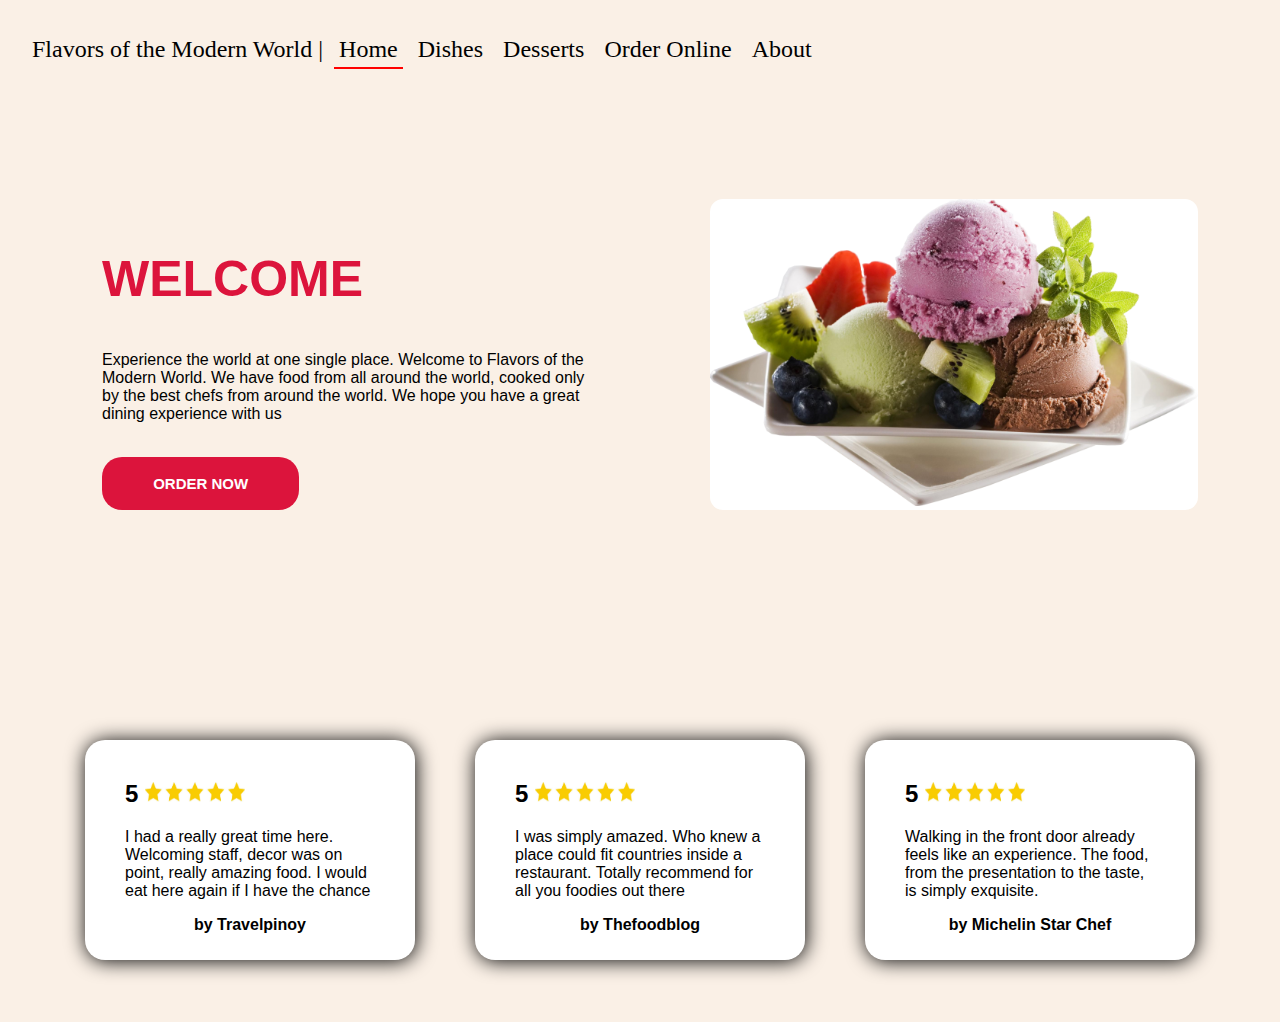
<file: index.html>
<!DOCTYPE html>
<html>

<head>
  <title>Home</title>
  <link rel="stylesheet" href="css/all.css">
  <link rel="stylesheet" href="css/index.css">
</head>

<body>
  <div id="navbar">
    <!-- Generated by JS -->
  </div>

  <div class="row">

    <div class="col">
      <h1>WELCOME</h1>
      <p>Experience the world at one single place. Welcome to Flavors of the Modern World.
        We have food from all around the world, cooked only by the best chefs from around the world.
        We hope you have a great dining experience with us</p>

        <br><br>
        <a href="order.html" id=order>ORDER NOW</a>
    </div>

    <div class="col">
      <div class="card">
        <img src="media/ice.png">
      </div>
    </div>
  </div>

  <section class="container">

    <div class="cards">
      <div class="card-imagecar1"></div>
      <h2>5 <img src="media/5stars.PNG" width="100px" height="20px"></h2>
      <p>I had a really great time here. Welcoming staff, decor was on point,
        really amazing food. I would eat here again if I have the chance</p>
      <p align="center"><b>by Travelpinoy</b></p>
    </div>

    <div class="cards">
      <div class="card-imagecar2"></div>
      <h2>5 <img src="media/5stars.PNG" width="100px" height="20px"></h2>
      <p>I was simply amazed. Who knew a place could fit countries inside a restaurant.
        Totally recommend for all you foodies out there</p>
      <p align="center"><b>by Thefoodblog</b></p>
    </div>

    <div class="cards">
      <div class="card-imagecar3"></div>
      <h2>5 <img src="media/5stars.PNG" width="100px" height="20px"></h2>
      <p>Walking in the front door already feels like an experience. The food,
        from the presentation to the taste, is simply exquisite.</p>
      <p align="center"><b>by Michelin Star Chef</b></p>
    </div>

  </section>

</body>
<script src="navbar.js" defer></script>

</html>
</file>
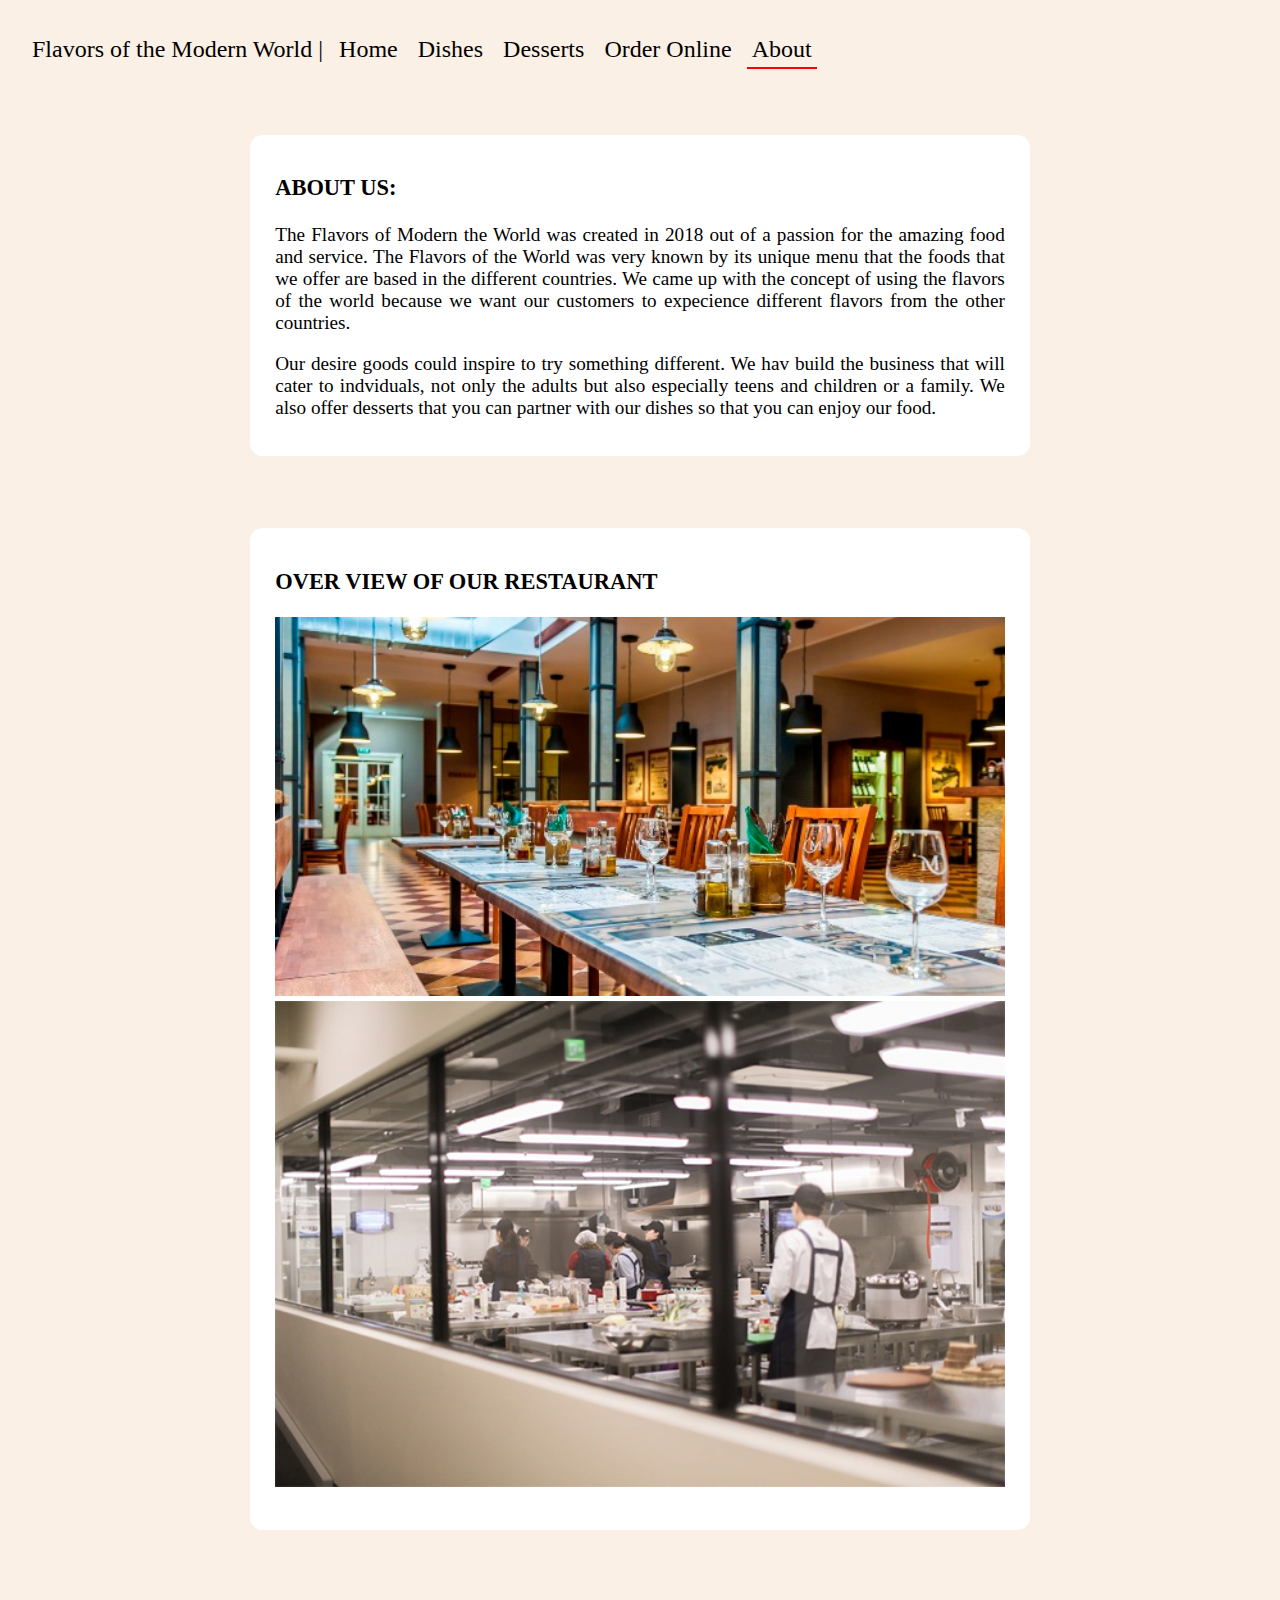
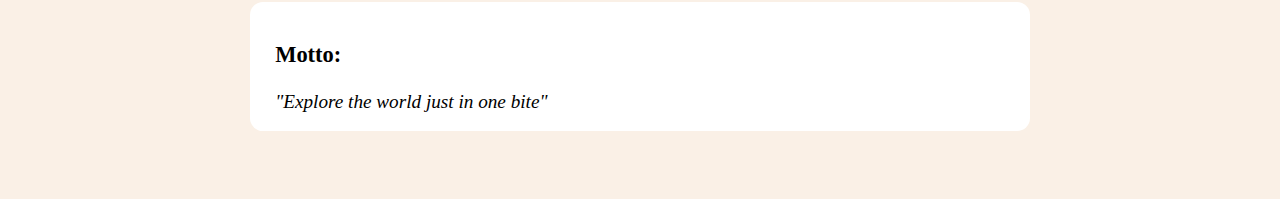
<file: about.html>
<!DOCTYPE html>
<html>

<head>
  <title>About Us</title>
  <link rel="stylesheet" href="css/all.css">
  <link rel="stylesheet" href="css/about.css">
</head>

<body>
  <div id=navbar>
    <!-- Generated by JS -->
  </div>

  <div id=main>
    <div class="card">
      <h3>ABOUT US:</h3>
      <p>
        The Flavors of Modern the World was created in 2018 out of a passion for the
        amazing food and service. The Flavors of the World was very known by its
        unique menu that the foods that we offer are based in the different
        countries. We came up with the concept of using the flavors of the world
        because we want our customers to expecience different flavors from the other
        countries.
      </p>
      <p>
        Our desire goods could inspire to try something different. We hav build the
        business that will cater to indviduals, not only the adults but also
        especially teens and children or a family. We also offer desserts that you
        can partner with our dishes so that you can enjoy our food.
    </div>

    <div class="card">
      <h3>OVER VIEW OF OUR RESTAURANT</h3>
      <p>
        <img src="media/f.jpg">
        <img src="media/k.jpg">
      </p>
    </div>

    <div class="card">
      <h3>Motto:</h3>
      <i>"Explore the world just in one bite"</i>
    </div>
  </div>
</body>
<script src="navbar.js" defer></script>

</html>
</file>
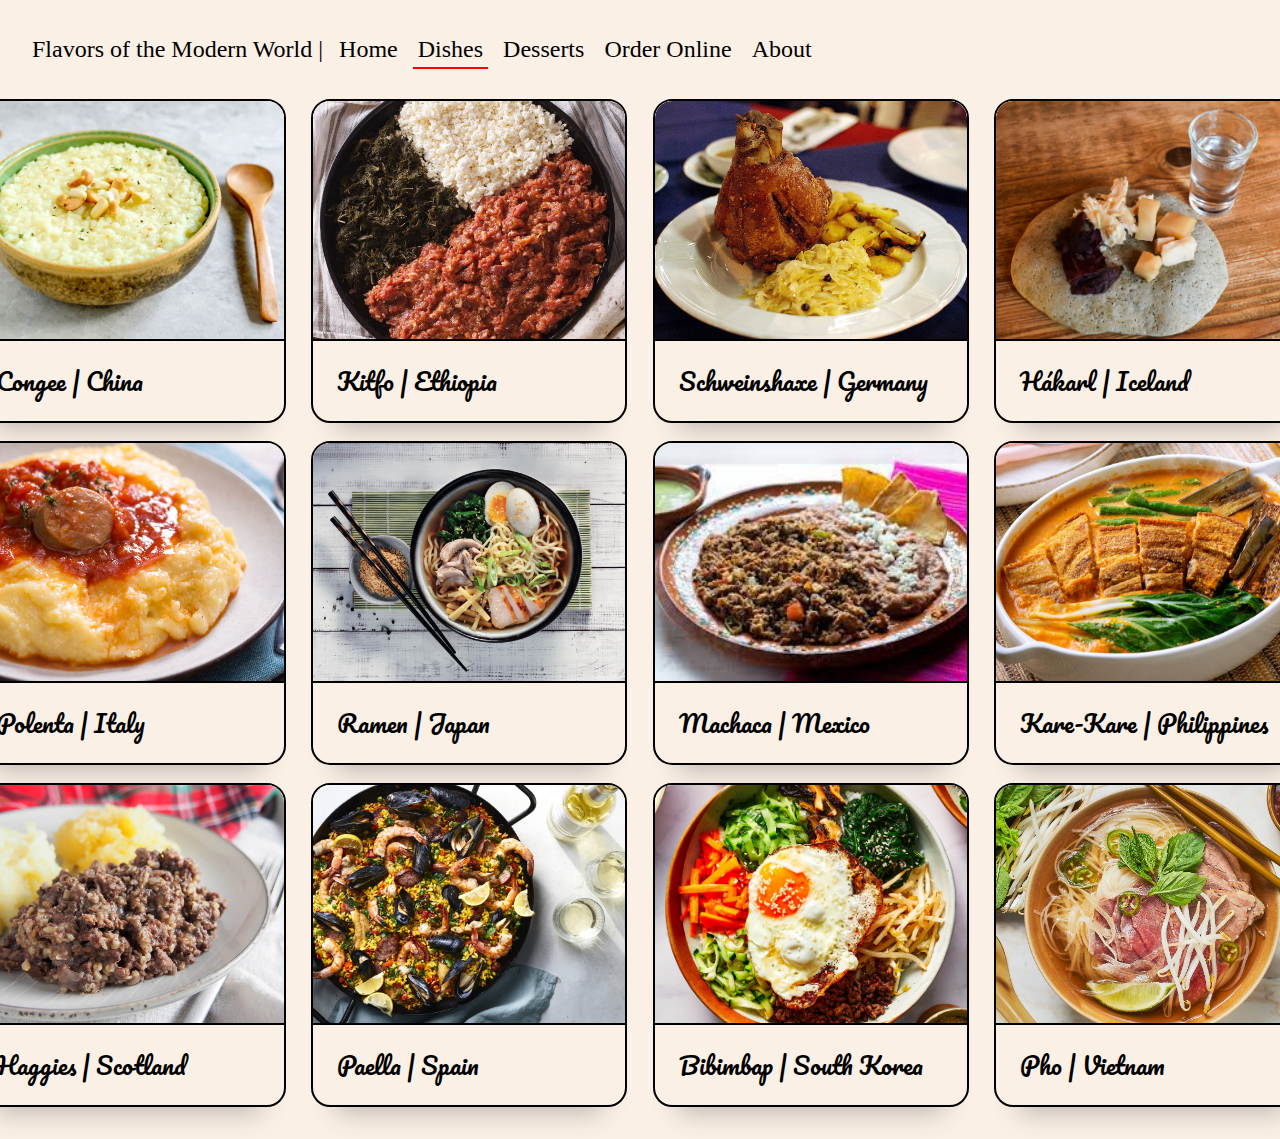
<file: dishes.html>
<!DOCTYPE html>
<html>

<head>
  <title>Dishes</title>
  <link rel="stylesheet" href="css/all.css">
  <link rel="stylesheet" href="css/card.css">
  <style>
    #main {
      grid-template-columns: 0.25fr 0.25fr 0.25fr 0.25fr;
      gap: 2vh 2vw;
      margin: 2vh 2vw;
      justify-content: center;
    }
  </style>
  <script>
    const obj = {
      "Congee | China": "media/dishes/Congee.jpg",
      "Kitfo | Ethiopia": "media/dishes/Kitfo.jpg",
      "Schweinshaxe | Germany": "media/dishes/Schweinshaxe.jpg",
      "Hákarl | Iceland": "media/dishes/Hákarl.jpg",
      "Polenta | Italy": "media/dishes/Polenta.jpg",
      "Ramen | Japan": "media/dishes/Ramen.jpg",
      "Machaca | Mexico": "media/dishes/Machaca.jpg",
      "Kare-Kare | Philippines ": "media/dishes/Kare-kare.jpg",
      "Haggies | Scotland": "media/dishes/Haggis.jpg",
      "Paella | Spain": "media/dishes/Paella.jpg",
      "Bibimbap | South Korea": "media/dishes/Bibimbap.jpg",
      "Pho | Vietnam": "media/dishes/Pho.jpg",
    }
  </script>
</head>

<body>
  <div id=navbar>
    <!-- Generated by JS -->
  </div>
  <div id=main class=grid>
    <!-- Generated by JS -->
  </div>
</body>
<script src="navbar.js" defer></script>
<script src="card-spawner.js" defer></script>

</html>
</file>
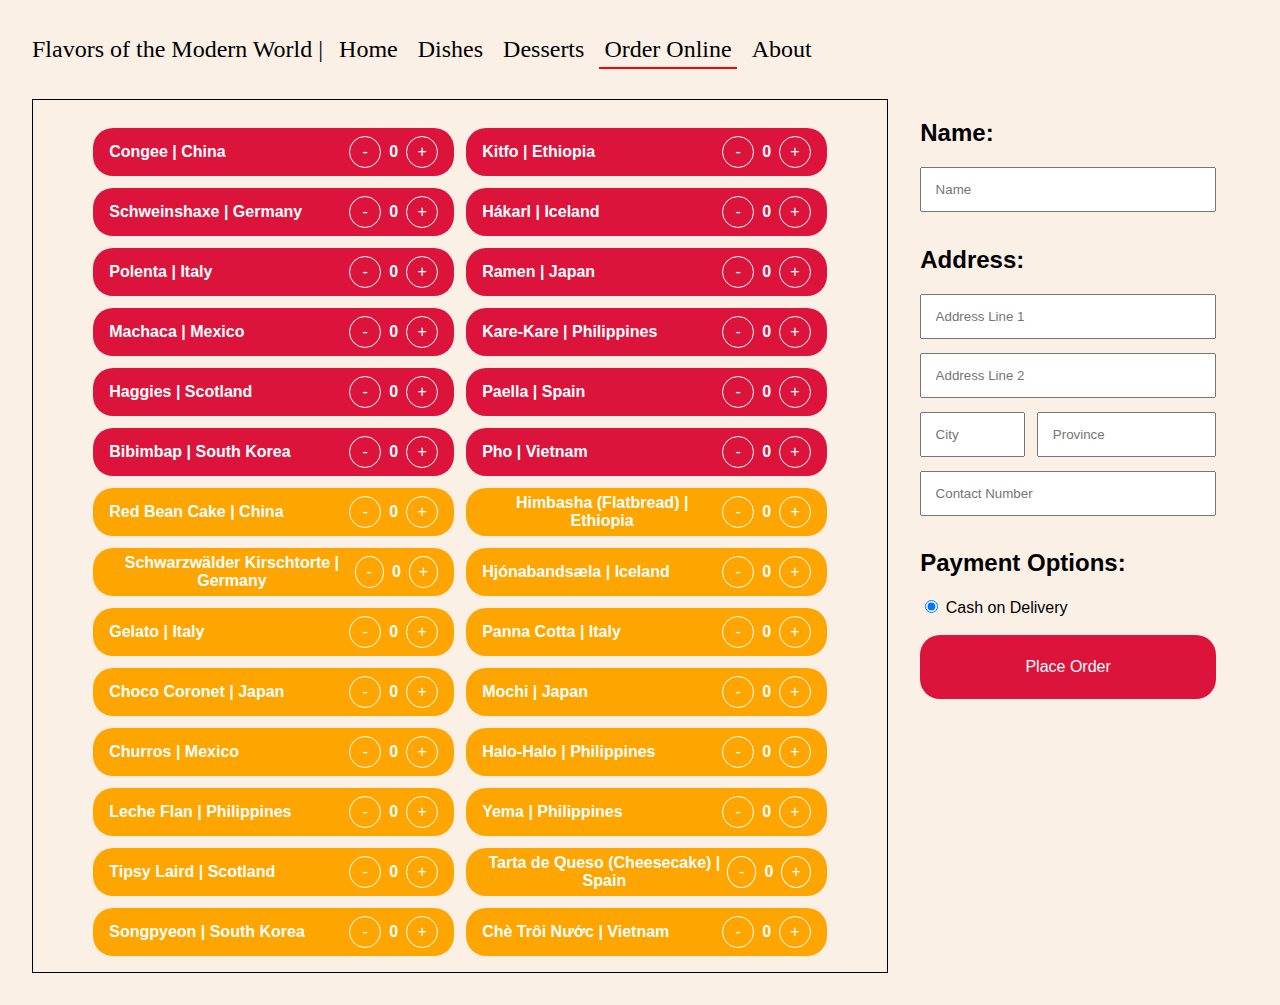
<file: order.html>
<!DOCTYPE html>
<html>

<head>
  <title>Order Online</title>

  <link rel="stylesheet" href="css/all.css">
  <link rel="stylesheet" href="css/order.css">

  <script>
    let foods = {
      //Dishes
      "congee": "Congee | China",
      "kitfo": "Kitfo | Ethiopia",
      "schweinshaxe": "Schweinshaxe | Germany",
      "hakarl": "Hákarl | Iceland",
      "polenta": "Polenta | Italy",
      "ramen": "Ramen | Japan",
      "machaca": "Machaca | Mexico",
      "kare-kare": "Kare-Kare | Philippines ",
      "haggies": "Haggies | Scotland",
      "paella": "Paella | Spain",
      "bibimbap": "Bibimbap | South Korea",
      "pho": "Pho | Vietnam",
      //Desserts
      "red-bean-cake": " Red Bean Cake | China",
      "himbasha": " Himbasha (Flatbread) | Ethiopia",
      "schwarzwalder": " Schwarzwälder Kirschtorte | Germany",
      "hjonabandsaela": " Hjónabandsæla | Iceland",
      "gelato": " Gelato | Italy",
      "panna-cotta": " Panna Cotta | Italy",
      "choco-coronet": " Choco Coronet | Japan",
      "mochi": " Mochi | Japan",
      "churros": " Churros | Mexico",
      "halo-halo": " Halo-Halo | Philippines",
      "leche-flan": " Leche Flan | Philippines",
      "yema": " Yema | Philippines",
      "tipsy-laird": " Tipsy Laird | Scotland",
      "cheesecake": " Tarta de Queso (Cheesecake) | Spain",
      "songpyeon": " Songpyeon | South Korea",
      "che-troi-nuoc": " Chè Trôi Nước | Vietnam",
    };

    let orderState = {};
    Object.keys(foods).forEach(name => {
      orderState[name] = 0;
    });
  </script>
</head>

<body>
  <div id=navbar>
    <!-- Generated by JS -->
  </div>

  <div id="order-body">
    <div id="order-selection">
      <!-- Generated by JS -->
    </div>

    <form id="order-form-wrapper" action="/">

      <div id="order-form">

        <h2 class="order-small-title">Name:</h2>

        <input class="order-form-text" name="name" type="text" placeholder="Name" required />

        <h2 class="order-small-title">Address:</h2>

        <input class="order-form-text" name="adr1" type="text" placeholder="Address Line 1" required />

        <input class="order-form-text" name="adr2" type="text" placeholder="Address Line 2" required />

        <div id="order-city-province">
          <input name="city" type="text" class="order-form-text" placeholder="City" required />
          <input name="province" type="text" class="order-form-text" placeholder="Province" required />
        </div>

        <input class="order-form-text" name="number" type="text" placeholder="Contact Number" required />
        <h2 class="order-small-title">Payment Options:</h2>

        <div id="order-payment-wrapper">
          <input name="cod" type="radio" checked />
          <label for="cod">Cash on Delivery</label>
        </div>
        <br />
        <input id="order-submit-button" name="order-submit" type="submit" value="Place Order" />
      </div>

    </form>

  </div>

</body>
<script src="navbar.js" defer></script>
<script src="order-spawner.js" defer></script>

</html>
</file>
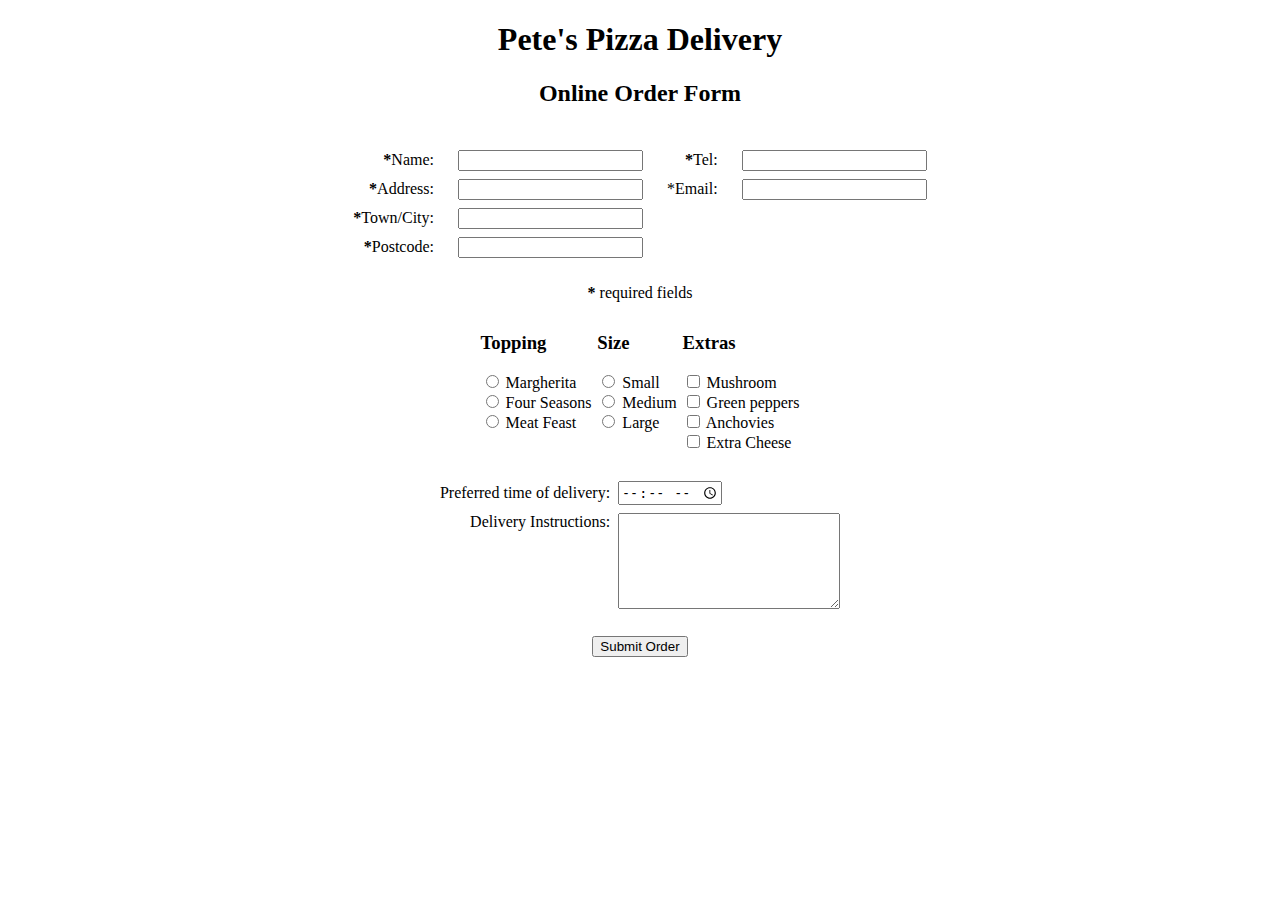
<file: task_1.html>
<!DOCTYPE html>
<head>
    <title>Pete's Pizza Delivery | Order Form</title>
</head>
<body align=center>
    <h1>Pete's Pizza Delivery</h1>
    <h2>Online Order Form</h2> <br>
    <form>
        <!-- 1: text fields - Cyrill Eustaquio -->
        <table align="center">
            <tr>
                <td align="right"><b>*</b>Name:</td>
                <td>&nbsp;&nbsp;&nbsp;&nbsp;<input type="text"></td>
                <td align="right"><b>*</b>Tel:</td>
                <td>&nbsp;&nbsp;&nbsp;&nbsp;<input type="text"></td>
            </tr>
            <tr>
                <td align="right"><b>*</b>Address:</td>
                <td>&nbsp;&nbsp;&nbsp;&nbsp;<input type="text"></td>
                <td align="right">&nbsp;&nbsp;&nbsp;&nbsp;*Email:</td>
                <td>&nbsp;&nbsp;&nbsp;&nbsp;<input type="text"></td>                   
            </tr>
            <tr>
                <td align="right"><b>*</b>Town/City:</td>
                <td>&nbsp;&nbsp;&nbsp;&nbsp;<input type="text"></td>
            </tr>
            <tr>
                <td align="right"><b>*</b>Postcode:</td>
                <td>&nbsp;&nbsp;&nbsp;&nbsp;<input type="text"></td>
            </tr>
            <tr>
                <td align="center" colspan="4"><br><b>*</b> required fields</td>
            </tr>          
        </table>
        
        <div class=flex>
            <!-- 2: toppings - Sons Justin -->
            <div align=left>
                <h3>Topping</h3>
                <input name="topping" type="radio" value="Margherita">
                Margherita
                </input>
                <br>

                <input name="topping" type="radio" value="Four Seasons">
                Four Seasons
                </input>
                <br>

                <input name="topping" type="radio" value="Meat Feast">
                Meat Feast
                </input>
                <br><br>
            </div>

            <!-- 3: Sizes - Melissa Dollano -->
            <div align=left>
                <h3>Size</h3>
                  <input name="size" type="radio" value="Small">
                    Small
                  </input>
                  <br/>
                  <input name="size" type="radio" value="Medium">
                    Medium
                  </input>
                  <br/>
                  <input name="size" type="radio" value="Large">
                    Large
                  </input>
            </div>

            <!-- 4: extras - Rheiniel Damasco -->
            <div align=left>
                <h3> Extras </h3>
                <input type="checkbox" name="mushroom" value=""> Mushroom 
                <br>
                <input type="checkbox" name="gpeppers" value=""> Green peppers
                <br>
                <input type="checkbox" name="anchovies" value=""> Anchovies 
                <br>
                <input type="checkbox" name="excheese" value=""> Extra Cheese
                <br><br>
            </div>
        </div>

        <!-- 5: time and text area - Louis Batas -->
        <table align="center">
            <tr>
                <td align=right>
                    Preferred time of delivery:
                </td>
                <td align=left>
                    <input type="time" id="appt" name"appt">
                </td>
            </tr>
            <tr>
                <td align="right" valign=top>
                    Delivery Instructions:
                </td>
                <td align=left>
                    <textarea name="deliver" id="deliver" cols=25 rows=6></textarea>
                </td>
            </tr>
        </table>

        <br>
        <input type="submit" value="Submit Order">
    </form>
</body>
<style>
    /* 6: Simple CSS and Form organization - Jean Carlo San Juan */

    .flex {
        display: flex;
        flex-direction: row;
        justify-content: center;
    }

    div { margin: 3px; }

    td { padding: 3px; }
</style>
</html>
</file>
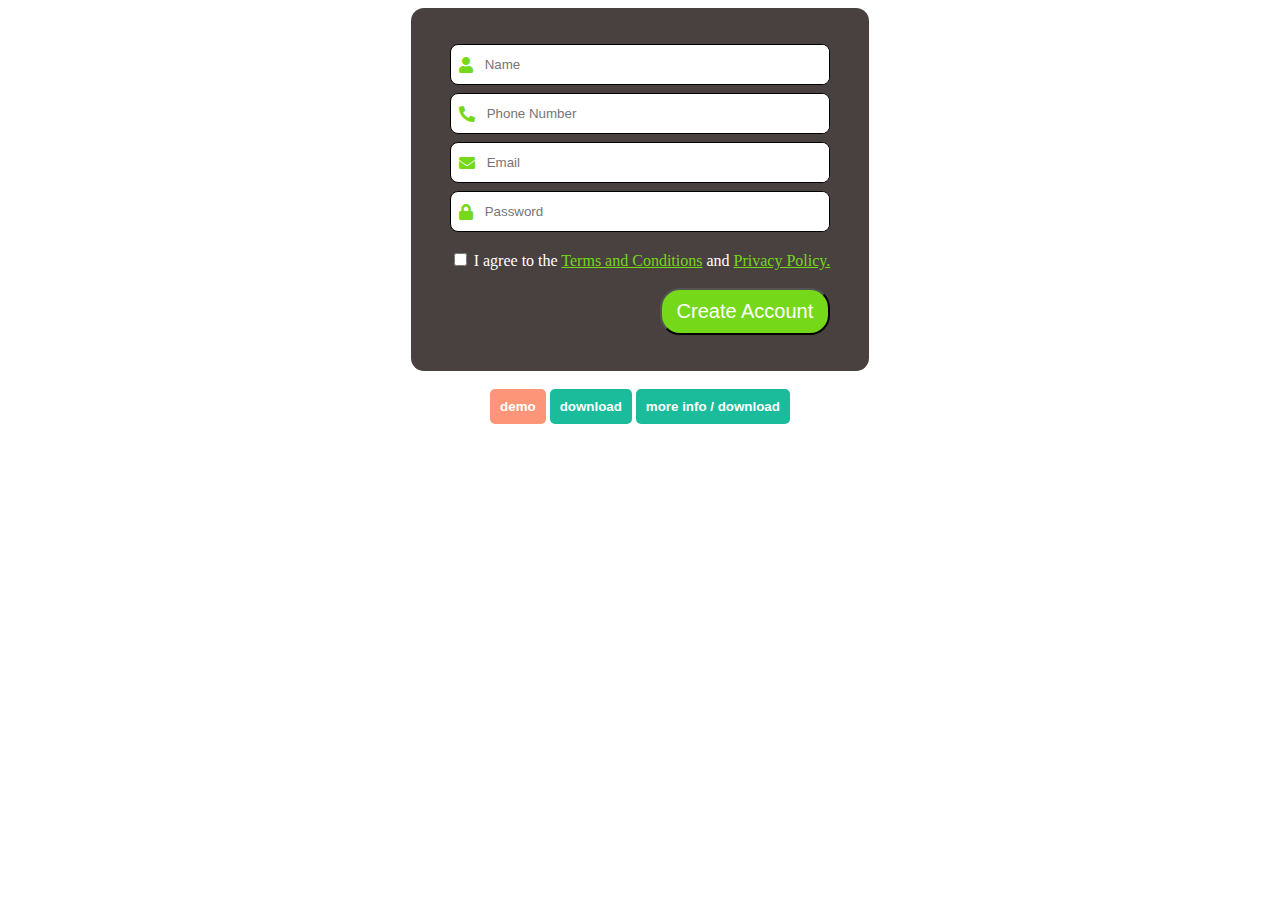
<file: task_2.html>
<!DOCTYPE html>
<head>
    <title>Task 2</title>
    <link rel="stylesheet" href="task_2.css">

    <!-- Text field Icons -->
    <link rel="stylesheet" 
        href="https://cdnjs.cloudflare.com/ajax/libs/font-awesome/5.15.4/css/all.min.css" 
        integrity="sha512-1ycn6IcaQQ40/MKBW2W4Rhis/DbILU74C1vSrLJxCq57o941Ym01SwNsOMqvEBFlcgUa6xLiPY/NS5R+E6ztJQ==" 
        crossorigin="anonymous" 
        referrerpolicy="no-referrer"
    />
</head>
<body>
  <div id=main>
    <form action="">
        <!-- 1: text fields - Sons Justin -->
        <div class="fair-margins" align=left>
            <div class="input-wrapper">
              <i class="fas fa-user"></i>
              <input class="input-actual" name="Name" type="text" placeholder="Name" required/>
            </div>
            <div class="input-wrapper">
              <i class="fas fa-phone-alt"></i>
              <input class="input-actual" name="Name" type="text" placeholder="Phone Number" required/>
            </div>
            <div class="input-wrapper">
              <i class="fas fa-envelope"></i>
              <input class="input-actual" name="Name" type="text" placeholder="Email" required/>
            </div>
            <div class="input-wrapper">
              <i class="fas fa-lock"></i>
              <input class="input-actual" name="Name" type="password" placeholder="Password" required/>
            </div>
          </div>
          <br>

        <!-- 5: Agreement and account creation button - Louis Jasper -->
        <span>
          <input type="checkbox" name="tos" id="tos" required>
          I agree to the 
          <a href="css/task_2.html" class="color">Terms and Conditions</a> 
          and 
          <a href="css/task_2.html" class="color"> Privacy Policy.</a>
        </span> 
        <br><br>
        <div align=right>
          <input type="button" id="create_acc" value="Create Account">
        </div>
    </form>

    <br>

    <div>
      <!-- 6 -->
      <button class="btnother btn"><strong> demo </strong> </button>
      <button class="btnother btn2"> <strong> download </button>
      <button class="btnother btn3"> more info / download </strong> </button>
    </div>

  </div>
</body>
</html>
</file>
<file: css/all.css>
:root {
    --bg: linen;
    --bg-hover: orange;
    --main-col: black;
    --radius: 13px;
}
body {
    background-color: var(--bg);   
    color: var(--main-col);
    margin: 2em;
}
#navbar { 
    margin: 4vh 0; 
    font-size: 1.5rem;
}
a {
    text-decoration: none;
    color: var(--main-col);
}
#navbar a {
    padding: 5px;
    margin: 5px;
}

#main {
    font-size: 1.2rem;
}
#navbar a:hover {
    border-bottom: 2px solid black;
}
#current {
    border-bottom: 2px solid red;
}
.card {
    border-radius: var(--radius);
    background-color: white;
}
.card img {
    width: 100%;
}
.grid {
    display: grid;
}
</file>
<file: css/index.css>
.card {
    border-radius: var(--radius);
}
.card img {
    width: 100%;
}
.grid {
    display: grid;
}
.row {
    display: flex;
    height: 88%;
    align-items: center;
}
.col {
    flex-basis: 50%;
    padding-top: 100px;
    font-family: 'Trebuchet MS', 'Lucida Sans Unicode', 'Lucida Grande', 'Lucida Sans', Arial, sans-serif;
    padding-right: 50px;
    padding-left: 70px;
}
h1 {
    color: crimson;
    padding-bottom: 10px;
    font-size: 50px;
}
#order {
    margin-top: 20px;
    width: 240px;
    color: white;
    font-size: 15px;
    font-family: 'Trebuchet MS', 'Lucida Sans Unicode', 'Lucida Grande', 'Lucida Sans', Arial, sans-serif;
    font-weight: bold;
    padding: 2vh 4vw;
    background: crimson;
    border-radius: 20px;
    border: 0;
}
.container {
    display: flex;
    padding-top: 200px;
    justify-content: center;
    font-family: Arial;
}
.cards {
    width: 250px;
    height: 200px;
    background: white;
    margin: 30px;
    border-radius: 20px;
    box-shadow: 1px 1px 20px;
    text-align: left;
    padding-left: 40px;
    padding-right: 40px;
    padding-top: 20px;
}
</file>
<file: css/about.css>
#main {
    display: flex;
    align-items: center;
    flex-direction: column;
}
.card {
    width: 60%;
    padding: 2vh 2vw;
    margin: 4vh 0;
}
.card p {
    text-align: justify;
}
</file>
<file: css/card.css>
@import url('https://fonts.googleapis.com/css2?family=Pacifico&display=swap');

.card-wrapper {
    height: 320px;
    width: 312px;
    border: 2px solid black;
    border-radius: 1em;
    box-shadow: 0px 30px 25px -25px rgba(0, 0, 0, 25%);
    display: flex;
    flex-direction: column;
    overflow: hidden;
    font-family: "Pacifico", cursive;
}
.card-image {
    flex: 1 1;
    background-position: center;
    background-size: cover;
    border-bottom: 2px solid black;
    backdrop-filter: blur(30px);
    justify-content: center;
}
.card-info {
    height: 25%;
    display: flex;
    align-items: center;
    padding-left: 1em;
    padding-right: 1em;
    font-size: 1.25em;
    transition: height 333ms ease-out;
}
</file>
<file: css/order.css>
.spacer {
    flex-grow: 1;
}
#order-body {
    font-family: "Noto Sans", sans-serif;
    display: flex;
    flex-direction: row;
}
#order-selection {
    border: 1px solid black;
    width: 80%;
    display: flex;
    flex-direction: row;
    flex-wrap: wrap;
    align-content: flex-start;
    justify-content: center;
    overflow-y: scroll;
    padding: 1em;
}
.dish {
    background-color: crimson;    
}
.dessert {
    background-color: orange;
}
.order-selection-button {
    color: white;
    font-weight: bold;
    border-radius: 20px;
    height: 1em;
    width: 40%;
    padding: 1em;
    margin: 12px 6px 0px 6px;
    display: flex;
    text-align: center;
}
.order-selection-button-wrapper {
    width: 100%;
    display: flex;
    align-items: center;
    justify-content: space-between;
}
.order-selection-button-minus, .order-selection-button-plus {
    height: 2em;
    width: 2em;
    color: white;
    border: 1px solid white;
    border-radius: 100%;
    background-color: unset;
    font-size: 1em;
}
.order-selection-button-count {
    margin-left: 8px;
    margin-right: 8px;
}
#order-form {
    width: 100%;
    padding: 0em 2em;
    display: flex;
    flex-direction: column;
}
#order-form-wrapper {
    display: flex;
    width: 35%;
}
.order-form-text {
    padding: 1em;
    margin-bottom: 1em;
}
#order-city-province {
    display: flex;
    justify-content: space-between;
}
#order-city-province :first-child {
    width: 25%;
}
#order-city-province :last-child {
    width: 50%;
}
#order-submit-button {
    height: 4em;
    background-color: crimson;
    border-radius: 20px;
    border: none;
    color: white;
    font-size: 1em;
    cursor: pointer;
}
</file>
<file: task_2.css>
:root {
    --color-1: #75d819;
    --color-2: white;
}
body {
    color: var(--color-2);
}
form {
    background-color: rgb(73, 64, 64);
    padding: 4vh 3vw;
    border-radius: 13px;
    width: max-content;
}
i {
    color: var(--color-1);
}
#main {
    display: flex;
    flex-direction: column;
    justify-content: center;
    align-items: center;
}
.input-wrapper {
    border: 1px solid black;
    padding: 0;
    padding-left: 0.5em;
    background-color: var(--color-2);
    border-radius: 0.5em;
    display: flex;
    align-items: center;
}
.input-actual {
    border: none;
    flex-grow: 1;
    margin-left: 8px;
    padding: 12px 0;
    padding-inline-start: 4px;
    border-radius: 0.5em;
}
.fair-margins :not(:first-child):not(:last-child) {
    margin-top: 0.5em;
    margin-bottom: 0.5em;
}
#create_acc {
    border-radius: 20px;
    background-color: var(--color-1);
    color: var(--color-2);
    font-size: 20px;
    padding: 10px 15px;
}
.color { 
    color: var(--color-1); 
}
.btnother {
    border:none;
    color:var(--color-2);
    padding: 10px;
    border-radius: 5px;
}
.btn {
    background-color: #fd9678;
}
.btn2 , .btn3{
    background-color: #1abc9c;
    font-family: Arial, Helvetica, sans-serif;
}
</file>
